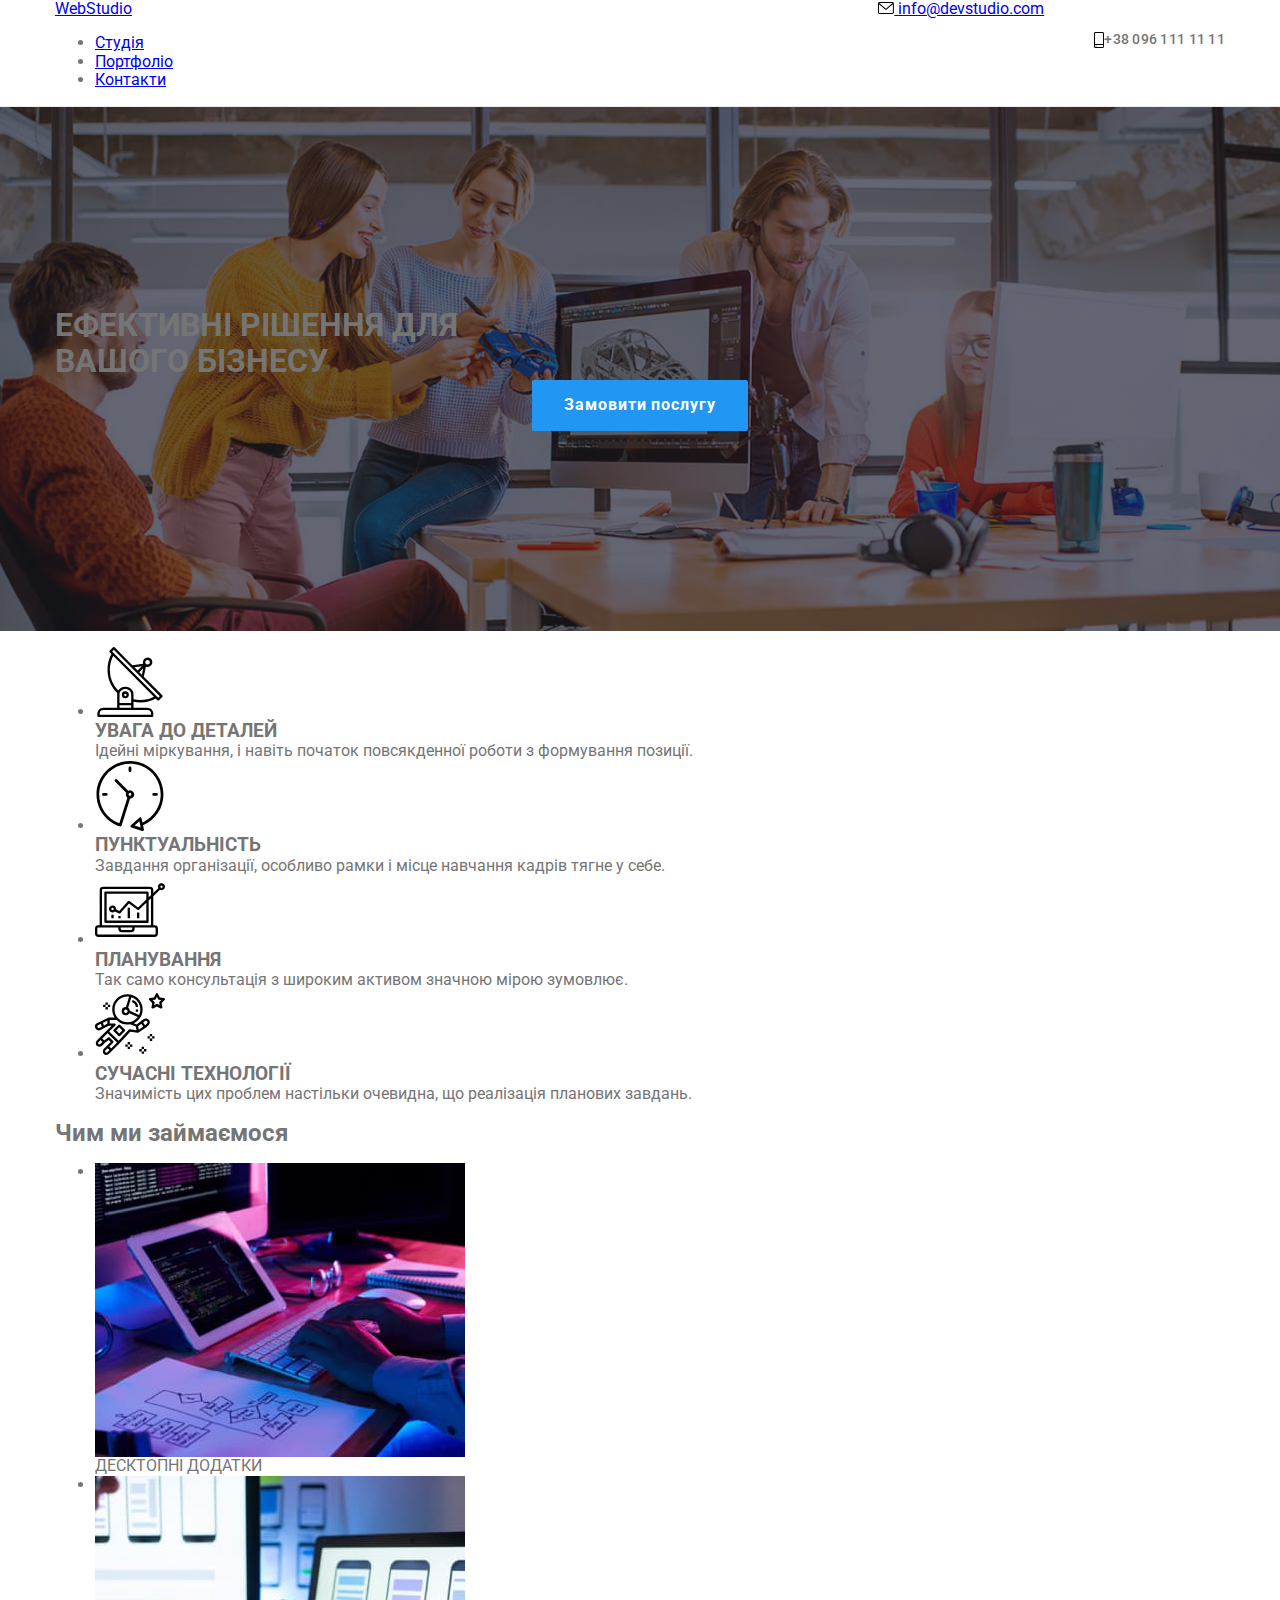
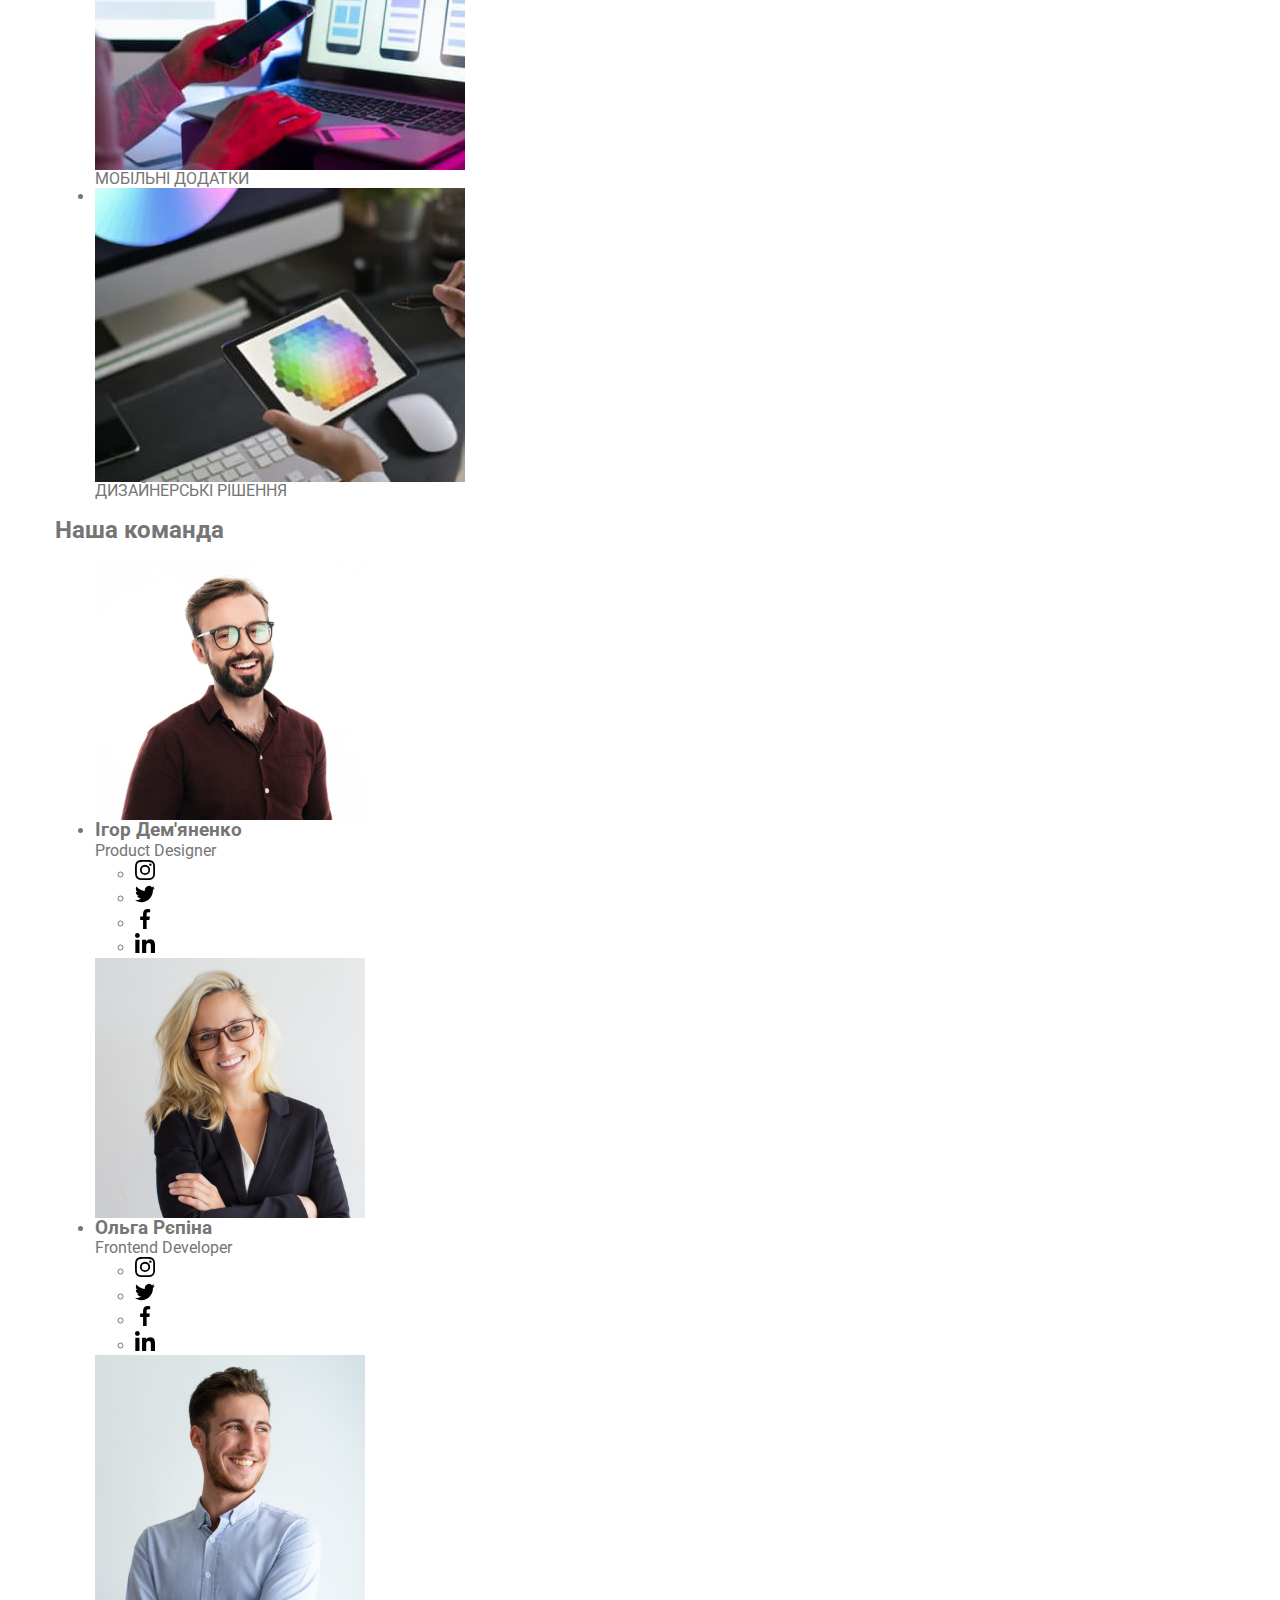
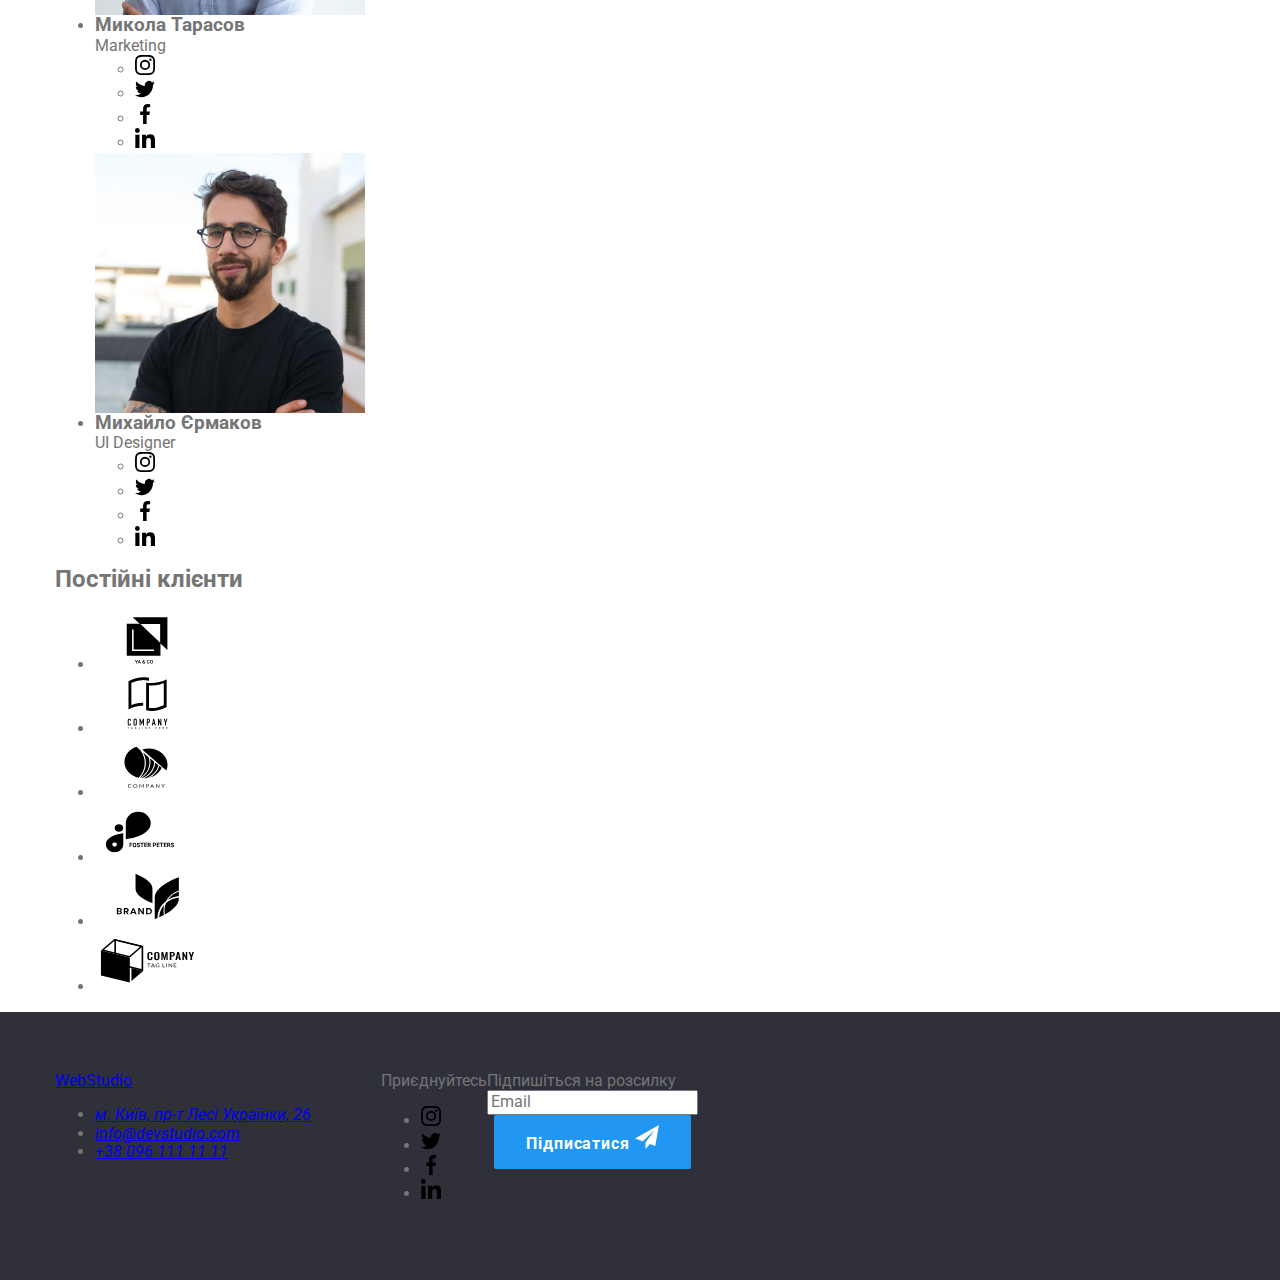
<file: index.html>
<!DOCTYPE html>
<html lang="uk">
<head>
    <meta charset="UTF-8">
    <meta http-equiv="X-UA-Compatible" content="IE=edge">
    <meta name="viewport" content="width=device-width, initial-scale=1.0">
    <title>Document</title>
    <link rel="stylesheet" href="https://cdnjs.cloudflare.com/ajax/libs/modern-normalize/1.1.0/modern-normalize.min.css">
    <link rel="stylesheet" href="./css/styles.css">
    <link 
        href="https://fonts.googleapis.com/css2?family=Raleway:wght@700&family=Roboto:wght@400;500;700;900&display=swap"
        rel="stylesheet"
    />
    
</head>
<body class="page">
    <!-- Header -->
    <header class="header">
        <div class="container header-box">
            <nav class="header__nav">
                <a href="index.html" class="header__logo">Web<span class="header__text">Studio</span></a>
                <ul class="header__list">
                    <li class="header__item"><a href="/" class="header__link header__link--current">Студія</a></li>
                    <li class="header__item"><a href="portfolio.html" class="header__link">Портфоліо</a></li>
                    <li class="header__item"><a href="#footer" class="header__link">Контакти</a></li>
                </ul>
            </nav>
            <ul class="auth-nav">
                <li class="auth-nav__item"><a href="mailto:info@devstudio.com" class="auth-nav__link">
                    <svg class="auth-nav__icon" width="16" height="12">
                        <use href="./images/icons.svg#icon-mail"></use>
                    </svg>
                    info@devstudio.com</a></li>
                <li class="auth-nav__item"><a href="tel:+380961111111" class="auth-nav-link">
                        <svg class="auth-nav__icon" width="10" height="16">
                            <use href="./images/icons.svg#icon-smartphone"></use>
                        </svg>
                    +38 096 111 11 11</a></li>
            </ul>
        </div>
    </header>
    <!-- Main -->
    <main>
        <!-- Hero -->
        <section class="hero">
            <div class="container">
                <h1 class="hero__title">ЕФЕКТИВНІ РІШЕННЯ ДЛЯ <br />ВАШОГО БІЗНЕСУ</h1>
                <button type="button" class="button" data-modal-open>Замовити послугу</button>
                <div class="backdrop is-hidden" data-modal>
                    <div class="modal-window">
                        <button class="modal-window__button" data-modal-close>
                            <svg class="modal-window__icon" width="11" height="11">
                                <use href="./images/icons.svg#icon-close-black"></use>
                            </svg>
                        </button>
                        <div class="modal-form">
                            <h2 class="modal-form__title">Залиште свої дані, ми вам передзвонимо</h2>
                            <form name="contact-form" autocomplete="on">
                                <label class="modal-form__label">
                                    <span class="modal-form__text">Ім'я</span>
                                        <input class="modal-form__input" type="text" id="name" name="person-name"/>
                                        <svg class="modal-form__icon" width="18" height="18">
                                            <use href="./images/icons.svg#icon-person-black"></use>
                                        </svg>
                                </label>
                                
                                <label class="modal-form__label">
                                    <span class="modal-form__text">Телефон</span>
                                        <input class="modal-form__input" type="tel" name="tel"/>
                                        <svg class="modal-form__icon" width="18" height="18">
                                            <use href="./images/icons.svg#icon-phone-black"></use>
                                        </svg>
                                </label>
                                
                                <label class="modal-form__label">
                                    <span class="modal-form__text">Пошта</span>
                                        <input class="modal-form__input" type="email" name="email"/>
                                        <svg class="modal-form__icon" width="18" height="18">
                                            <use href="./images/icons.svg#icon-email-black"></use>
                                        </svg>
                                    </label>
                                
                                <label for="modal-form__comment" class="form-comment">
                                    <span class="modal-form__text">Коментар</span>
                                    <textarea name="person-comment" id="person-comment" class="modal-form__area" placeholder="Введіть текст"></textarea>
                                </label>

                                <label class="modal-form__policy">
                                    <input class="modal-form__checkbox visually-hidden" type="checkbox">
                                    <span class="modal-form_icon policy-icon">
                                        <svg class="modal-form__checked" width="16" height="15">
                                            <use href="./images/icons.svg#icon-checked"></use>
                                        </svg>
                                    </span>
                                    <span class="modal-form__approve">Погоджуюся з розсилкою та приймаю <a href="#" class="modal-form__link">Умови договору</a></span>
                                </label>
                                
                                <button type="submit" class="button btn-form">Відправити</button>
                            </form>
                        </div>
                    </div>
                </div>
            </div>
        </section>
        <!-- Advantage -->
        <section class="advantage">
            <div class="container">
                <h2 class="advantage__title visually-hidden">Наші переваги</h2>
                <ul class="advantage__list">
                    <li class="advantage__item">
                        <div class="advantage__image">
                            <svg class="advantage__icon" width="70" height="70">
                                <use href="./images/icons.svg#icon-antenna"></use>
                            </svg>
                        </div>
                        <h3 class="advantage_text">УВАГА ДО ДЕТАЛЕЙ</h3>
                        <p class="advantage__description">Ідейні міркування, і навіть початок повсякденної роботи з формування позиції.
                        </p>
                    </li>
                    <li class="advantage__item">
                        <div class="advantage__image">
                            <svg class="advantage__icon" width="70" height="70">
                                <use href="./images/icons.svg#icon-clock"></use>
                            </svg>
                        </div>
                        <h3 class="advantage_text">ПУНКТУАЛЬНІСТЬ</h3>
                        <p class="advantage__description">Завдання організації, особливо рамки і місце навчання кадрів тягне у себе.</p>
                    </li>
                    <li class="advantage__item">
                        <div class="advantage__image">
                            <svg class="advantage__icon" width="70" height="70">
                                <use href="./images/icons.svg#icon-diagram"></use>
                            </svg>
                        </div>
                        <h3 class="advantage__text">ПЛАНУВАННЯ</h3>
                        <p class="advantage__description">Так само консультація з широким активом значною мірою зумовлює.</p>
                    </li>
                    <li class="advantage__item">
                        <div class="advantage__image">
                            <svg class="advantage__icon" width="70" height="70">
                                <use href="./images/icons.svg#icon-astronaut"></use>
                            </svg>
                        </div>
                        <h3 class="advantage_text">СУЧАСНІ ТЕХНОЛОГІЇ</h3>
                        <p class="advantage__description">Значимість цих проблем настільки очевидна, що реалізація планових завдань.</p>
                    </li>
                </ul>
            </div>           
        </section>
        <!-- What we do -->
        <section class="work-type">
            <div class="container">
                <h2 class="work-type__title">Чим ми займаємося</h2>
                <ul class="work-type__list">
                    <div class="work-type__thumb">
                        <li class="work-type__photo"><img src="./images/box_1.jpg" alt="Програмування сайтів" width="370"></li>
                        <div class="work-type__overlay">
                            <p class="work-type__description">ДЕСКТОПНІ ДОДАТКИ</p>
                        </div>
                    </div>
                    <div class="work-type__thumb">
                        <li class="work-type__photo"><img src="./images/box_2.jpg" alt="Дизайн мобільних додатків" width="370"></li>
                        <div class="work-type__overlay">
                            <p class="work-type__description">МОБІЛЬНІ ДОДАТКИ</p>
                        </div>
                    </div>
                    <div class="work-type__thumb">
                        <li class="work-type__photo"><img src="./images/box_3.jpg" alt="Підбір кольорової палітри" width="370"></li>
                        <div class="work-type__overlay">
                            <p class="work-type__description">ДИЗАЙНЕРСЬКІ РІШЕННЯ</p>
                        </div>
                    </div>                                                           
                </ul>
            </div>
        </section>
        <!-- Our Team -->
        <section class="team">
            <div class="container">
                <h2 class="team__title">Наша команда</h2>
                 <ul class="team__list">
                     <li class="team__item">
                     <img src="./images/ihor.jpg" alt="Ігор Дем'яненко" width="270" class="team__photo">
                     <div class="team__text">
                         <h3 class="team__name">Ігор Дем'яненко</h3>
                         <p lang="en" class="team__position">Product Designer</p>
                        <ul class="social">
                            <li class="social__item">
                                <a href="#" class="social_link">
                                    <svg class="social__icon" width="20" height="20">
                                        <use href="./images/icons.svg#icon-instagram"></use>
                                    </svg>
                                </a>
                            </li>
                            <li class="social__item">
                                <a href="#" class="social_link">
                                    <svg class="social__icon" width="20" height="20">
                                        <use href="./images/icons.svg#icon-twitter"></use>
                                    </svg>
                                </a>
                            </li>
                            </li>
                            <li class="social__item">
                                <a href="#" class="social_link">
                                    <svg class="social__icon" width="20" height="20">
                                        <use href="./images/icons.svg#icon-facebook"></use>
                                    </svg>
                                </a>
                            </li>
                            <li class="social__item">
                                <a href="#" class="social_link">
                                    <svg class="social__icon" width="20" height="20">
                                        <use href="./images/icons.svg#icon-linkedin"></use>
                                    </svg>
                                </a>
                            </li>
                            </ul>
                     </div>
                    </li>
                    <li class="team__item">
                     <img src="./images/olga.jpg" alt="Ольга Рєпіна" width="270" class="team__photo"> 
                     <div class="team__text">
                         <h3 class="team__name">Ольга Рєпіна</h3> 
                         <p lang="en" class="team__position">Frontend Developer</p>
                         <ul class="social">
                            <li class="social__item">
                                <a href="#" class="social__link">
                                    <svg class="social__icon" width="20" height="20">
                                        <use href="./images/icons.svg#icon-instagram"></use>
                                    </svg>
                                </a>
                            </li>
                            <li class="social__item">
                                <a href="#" class="social__link">
                                    <svg class="social__icon" width="20" height="20">
                                        <use href="./images/icons.svg#icon-twitter"></use>
                                    </svg>
                                </a>
                            </li>
                            </li>
                            <li class="social__item">
                                <a href="#" class="social__link">
                                    <svg class="social__icon" width="20" height="20">
                                        <use href="./images/icons.svg#icon-facebook"></use>
                                    </svg>
                                </a>
                            </li>
                            <li class="social__item">
                                <a href="#" class="social__link">
                                    <svg class="social__icon" width="20" height="20">
                                        <use href="./images/icons.svg#icon-linkedin"></use>
                                    </svg>
                                </a>
                            </li>
                         </ul>
                     </div>
                    </li>
                    <li class="team__item">
                     <img src="./images/mykola.jpg" alt="Микола Тарасов" width="270" class="team__photo">
                     <div class="team__text">
                         <h3 class="team__name">Микола Тарасов</h3>
                         <p lang="en" class="team__position">Marketing</p>
                         <ul class="social">
                            <li class="social__item">
                                <a href="#" class="social__link">
                                    <svg class="social__icon" width="20" height="20">
                                        <use href="./images/icons.svg#icon-instagram"></use>
                                    </svg>
                                </a>
                            </li>
                            <li class="social__item">
                                <a href="#" class="social__link">
                                    <svg class="social__icon" width="20" height="20">
                                        <use href="./images/icons.svg#icon-twitter"></use>
                                    </svg>
                                </a>
                            </li>
                            </li>
                            <li class="social__item">
                                <a href="#" class="social__link">
                                    <svg class="social__icon" width="20" height="20">
                                        <use href="./images/icons.svg#icon-facebook"></use>
                                    </svg>
                                </a>
                            </li>
                            <li class="social__item">
                                <a href="#" class="social__link">
                                    <svg class="social__icon" width="20" height="20">
                                        <use href="./images/icons.svg#icon-linkedin"></use>
                                    </svg>
                                </a>
                            </li>
                         </ul>
                     </div>
                    </li>
                    <li class="team__item">
                     <img src="./images/mykhailo.jpg" alt="Михайло Єрмаков" width="270" class="team__photo">
                     <div class="team__text">
                         <h3 class="team__name">Михайло Єрмаков</h3>
                         <p lang="en" class="team__position">UI Designer</p>
                         <ul class="social">
                            <li class="social__item">
                                <a href="#" class="social__link">
                                    <svg class="social__icon" width="20" height="20">
                                        <use href="./images/icons.svg#icon-instagram"></use>
                                    </svg>
                                </a>
                            </li>
                            <li class="social__item">
                                <a href="#" class="social__link">
                                    <svg class="social__icon" width="20" height="20">
                                        <use href="./images/icons.svg#icon-twitter"></use>
                                    </svg>
                                </a>
                            </li>
                            </li>
                            <li class="social__item">
                                <a href="#" class="social__link">
                                    <svg class="social__icon" width="20" height="20">
                                        <use href="./images/icons.svg#icon-facebook"></use>
                                    </svg>
                                </a>
                            </li>
                            <li class="social__item">
                                <a href="#" class="social__link">
                                    <svg class="social__icon" width="20" height="20">
                                        <use href="./images/icons.svg#icon-linkedin"></use>
                                    </svg>
                                </a>
                            </li>
                         </ul>
                     </div>
                    </li>
                 </ul>
            </div>
        </section>
        <!-- Clients -->
        <section class="clients">
            <div class="container">
                <h2 class="clients__title">Постійні клієнти</h2>
                <ul class="clients__list">
                    <li class="clients_item">
                        <a href="" class="clients__link">
                            <svg class="clients__icon" width="106" height="60">
                                <use href="./images/icons.svg#icon-logo-1"></use>
                            </svg>
                        </a>
                    </li>
                    <li class="clients__item">
                        <a href="" class="clients__link">
                            <svg class="clients__icon" width="106" height="60">
                                <use href="./images/icons.svg#icon-logo-2"></use>
                            </svg>
                        </a>
                    </li>
                    <li class="clients_item">
                        <a href="" class="clients__link">
                            <svg class="clients__icon" width="106" height="60">
                                <use href="./images/icons.svg#icon-logo-3"></use>
                            </svg>
                        </a>
                    </li>
                    <li class="clients_item">
                        <a href="" class="clients__link">
                            <svg class="clients__icon" width="106" height="60">
                                <use href="./images/icons.svg#icon-logo-4"></use>
                            </svg>
                        </a>
                    </li>
                    <li class="clients_item">
                        <a href="" class="clients__link">
                            <svg class="clients__icon" width="106" height="60">
                                <use href="./images/icons.svg#icon-logo-5"></use>
                            </svg>
                        </a>
                    </li>
                    <li class="clients_item">
                        <a href="" class="clients__link">
                            <svg class="clients__icon" width="106" height="60">
                                <use href="./images/icons.svg#icon-logo-6"></use>
                            </svg>
                        </a>
                    </li>
                </ul>
            </div>
        </section>
    </main>
    <!-- Footer -->
    <footer class="footer">
        <div class="container footer-container">
            <div class="footer__contacts">
            <a href="/" class="footer__logo">Web<span class="footer__text">Studio</span></a>
                <address>
                    <ul class="footer__link">
                        <li class="footer_item"><a href="https://goo.gl/maps/smTfKD6mUD5czjNc8" class="footer__link">м. Київ, пр-т Лесі Українки, 26</a></li>
                        <li class="footer_item"><a href="mailto:info@devstudio.com" class="footer__link footer__link--grey">info@devstudio.com</a></li>
                        <li class="footer_item"><a href="tel:+380961111111" class="footer__link footer__link--grey">+38 096 111 11 11</a></li>
                        </ul>
                </address>
            </div>
            <div class="subscription">
                <p class="subscription__title">Приєднуйтесь</p>
                <ul class="subscription__list">
                    <li class="subscription__item">
                        <a href="#" class="subscription__link">
                            <svg class="subscription__icon" width="20" height="20">
                                <use href="./images/icons.svg#icon-instagram"></use>
                            </svg>
                        </a>
                    </li>
                    <li class="subscription__item">
                        <a href="#" class="subscription__link">
                            <svg class="subscription__icon" width="20" height="20">
                                <use href="./images/icons.svg#icon-twitter"></use>
                            </svg>
                        </a>
                    </li>
                    <li class="subscription__item">
                        <a href="#" class="subscription__link">
                            <svg class="subscription__icon" width="20" height="20">
                                <use href="./images/icons.svg#icon-facebook"></use>
                            </svg>
                        </a>
                    </li>
                    <li class="subscription__item">
                        <a href="#" class="subscription__link">
                            <svg class="subscription__icon" width="20" height="20">
                                <use href="./images/icons.svg#icon-linkedin"></use>
                            </svg>
                        </a>
                    </li>
                </ul>
            </div>
            <div class="mail">
                <p class="mail__title">Підпишіться на розсилку</p>
                <form class="mail__wrap">
                    <label class="mail__list" for="email"></label>
                    <input class="mail__input" type="email" name="email" placeholder="Email"/>                                    
                    <button type="submit" class="button mail__btn">Підписатися                        
                        <svg class="mail__icon" width="24" height="24">
                            <use href="./images/icons.svg#icon-send"></use>
                        </svg>
                    </button>
                </form>  
            </div>
        </div>
    </footer>
    <script src="./js/modal.js"></script>
</body>
</html>
</file>
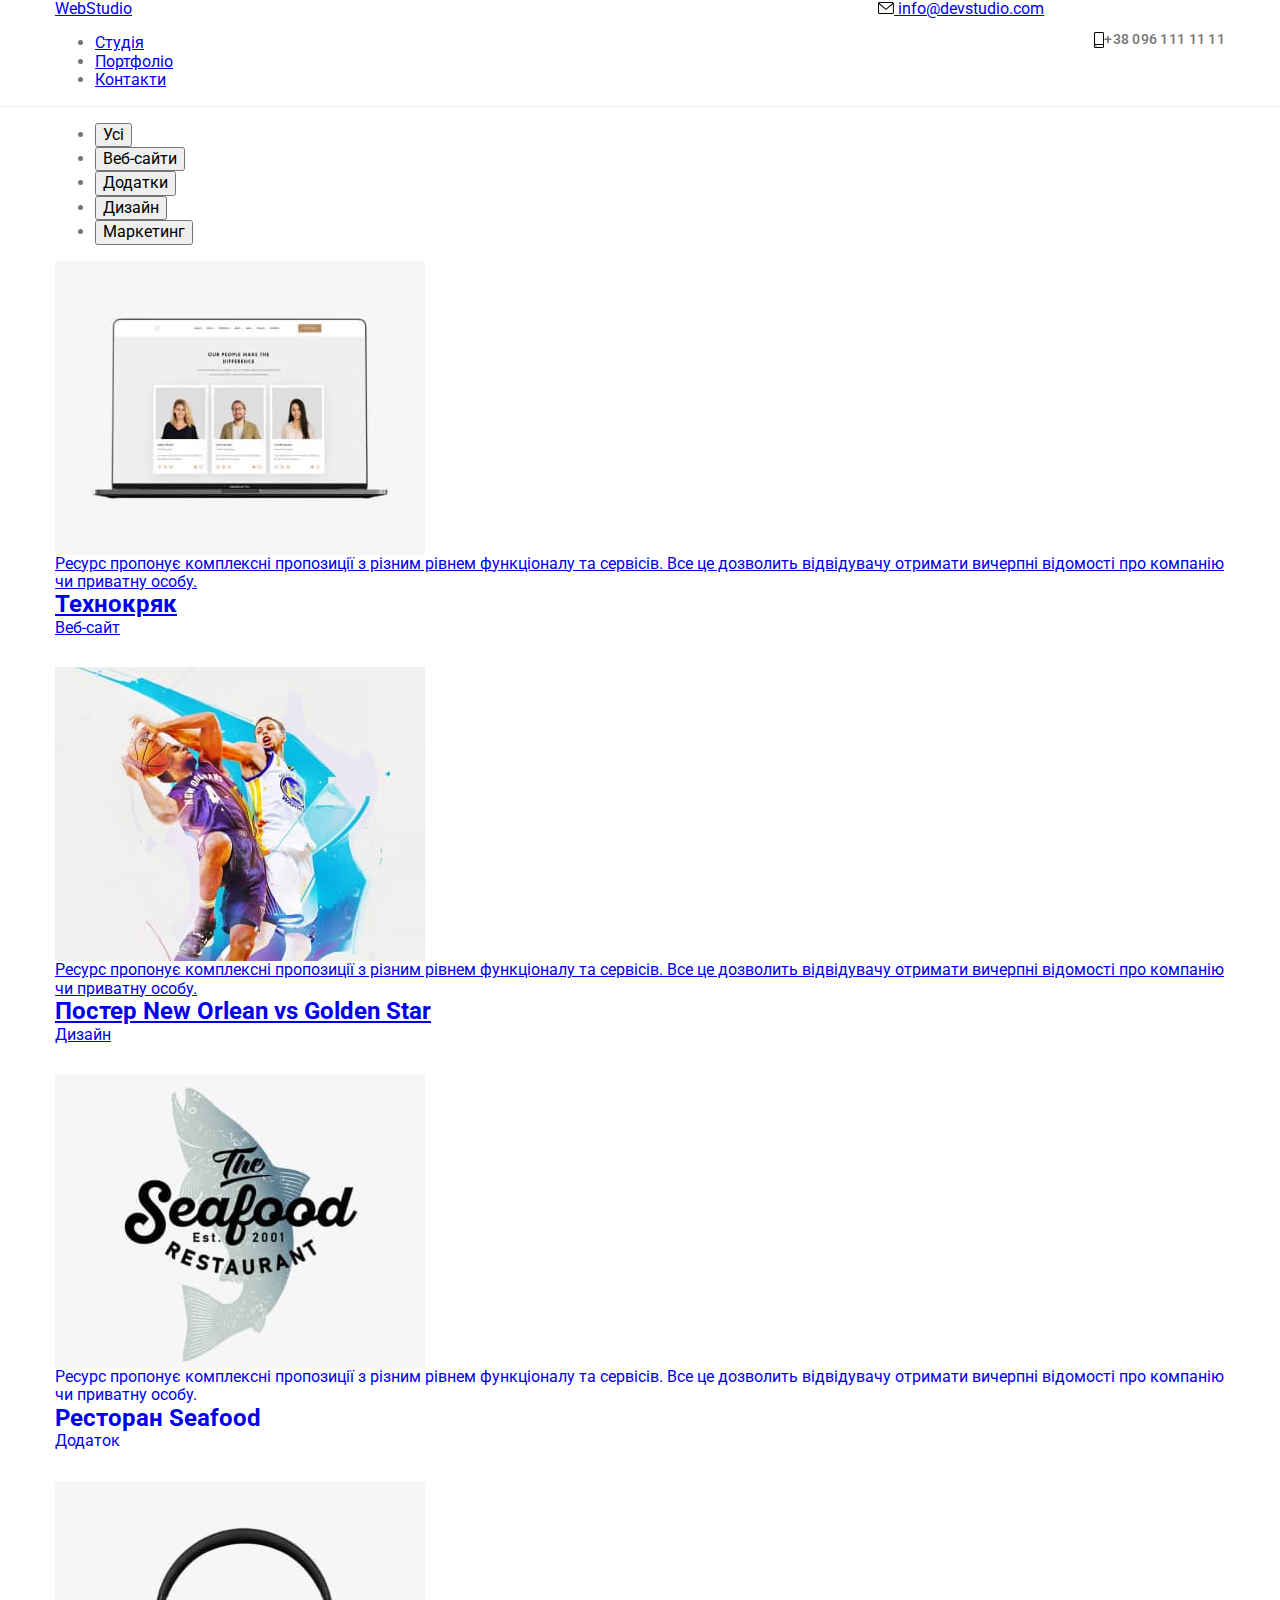
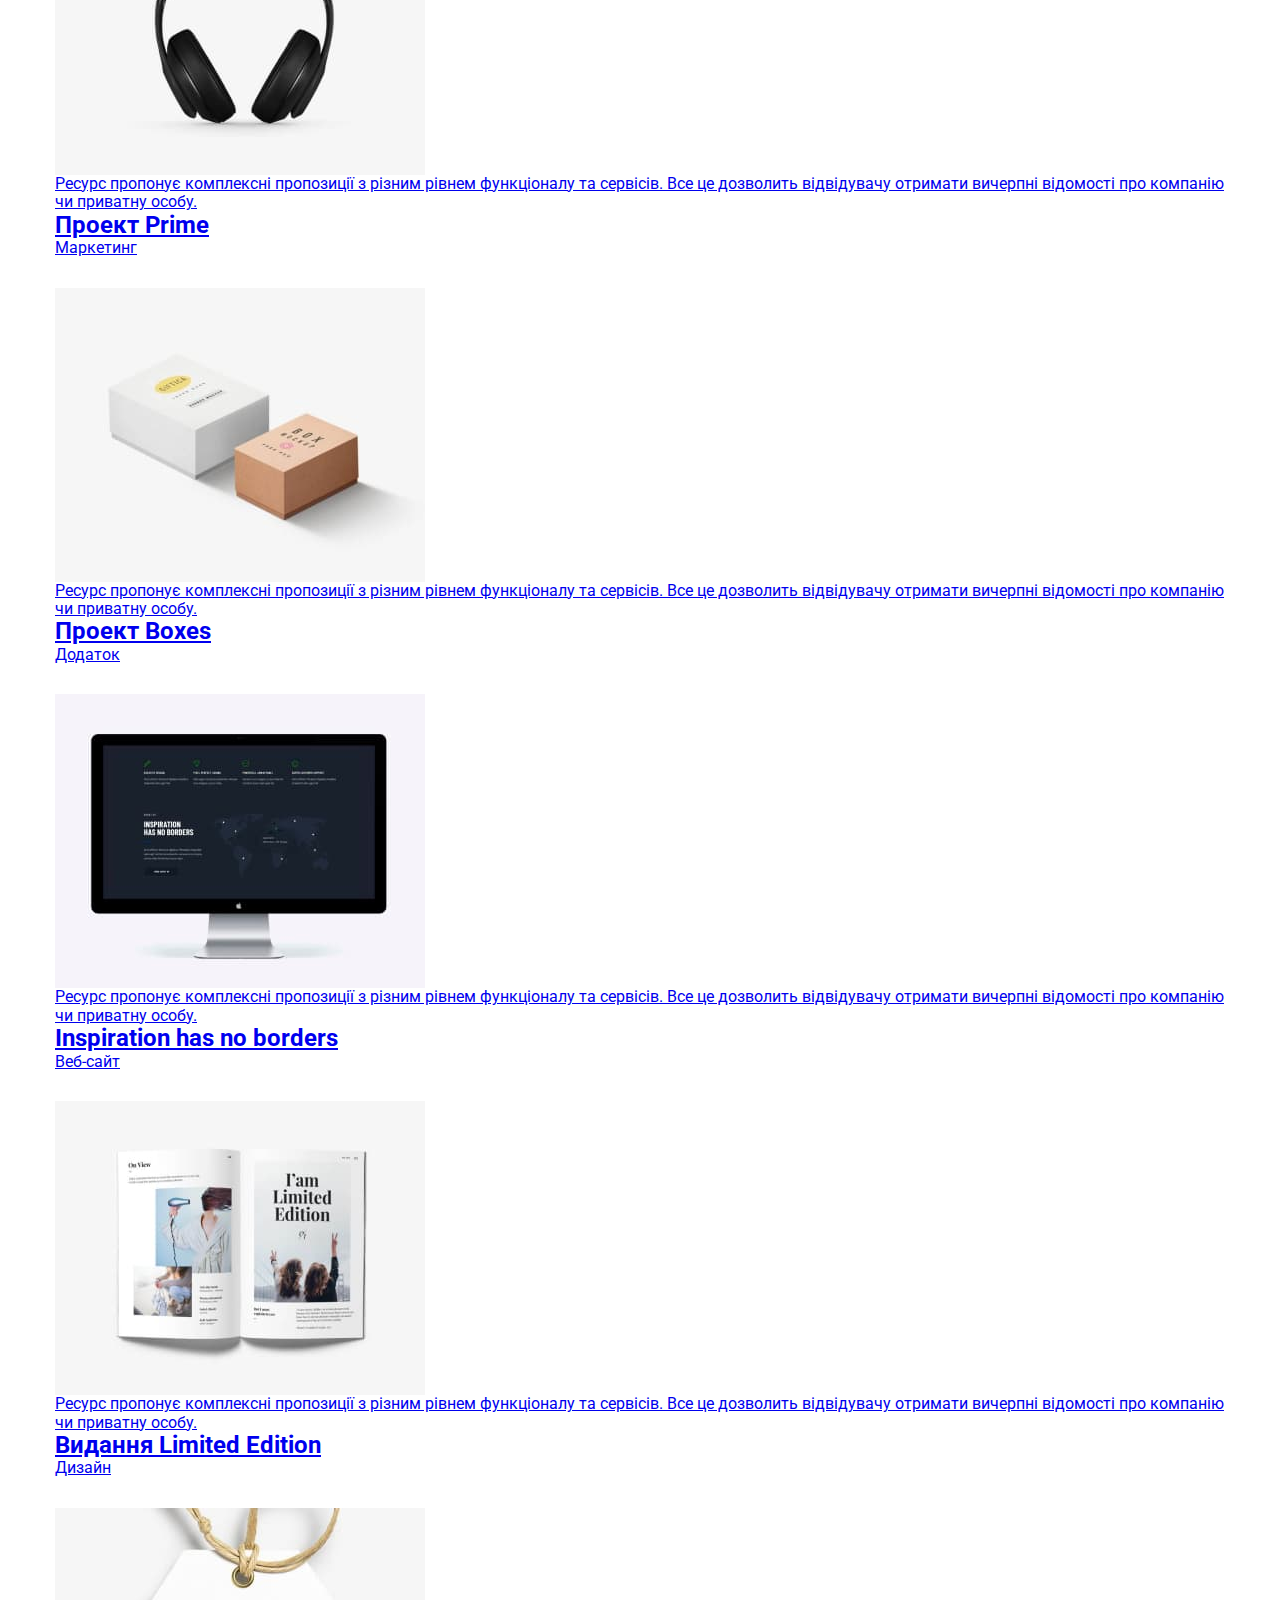
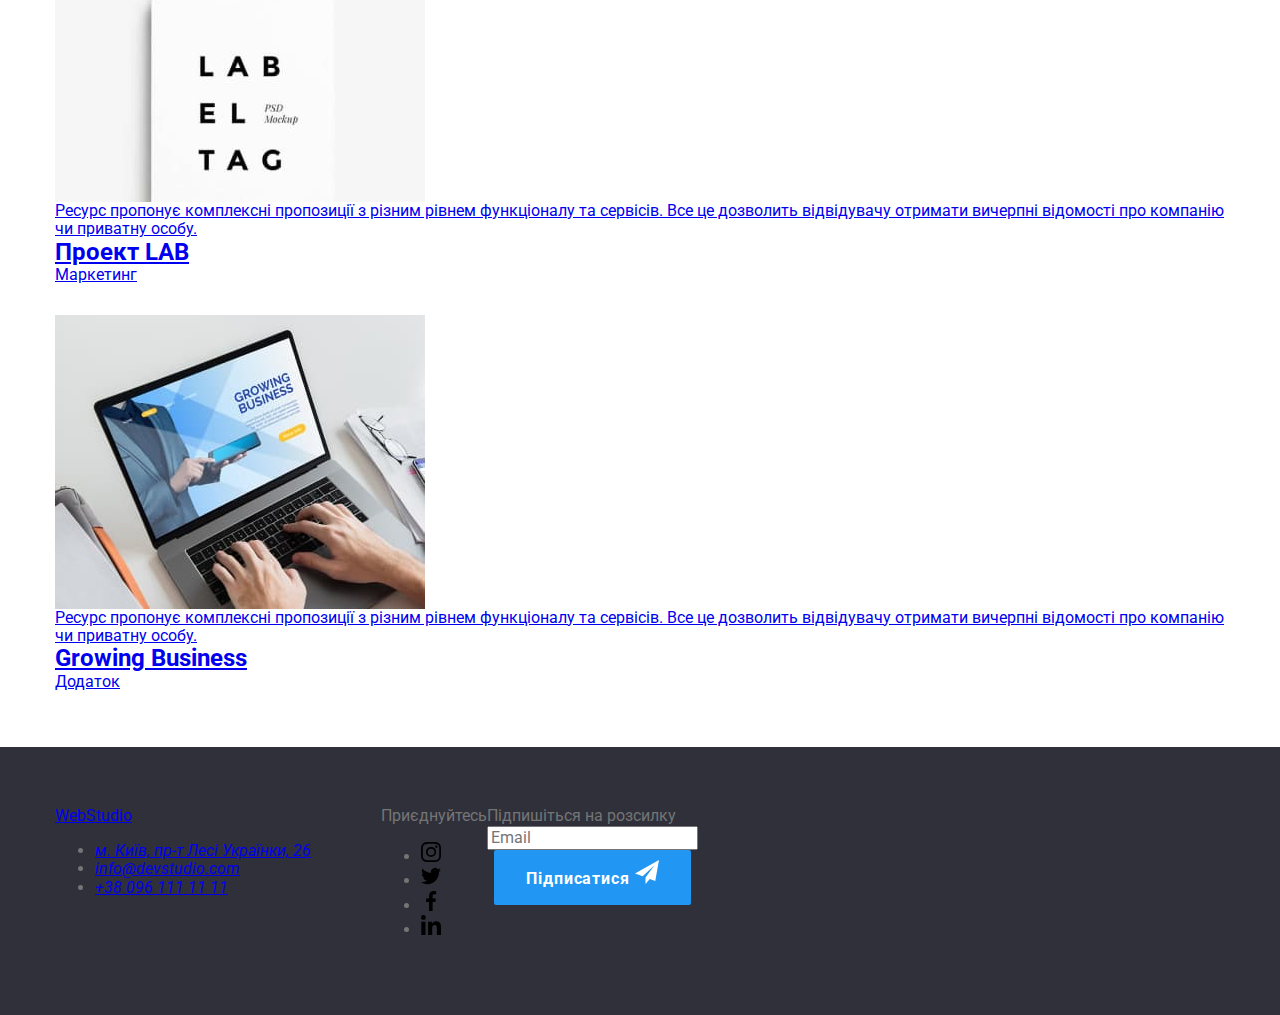
<file: portfolio.html>
<html lang="uk">
<head>
    <meta charset="UTF-8">
    <meta http-equiv="X-UA-Compatible" content="IE=edge">
    <meta name="viewport" content="width=device-width, initial-scale=1.0">
    <title>Document</title>
    <link rel="preconnect" href="https://fonts.googleapis.com">
    <link rel="preconnect" href="https://fonts.gstatic.com" crossorigin>
    <link href="https://fonts.googleapis.com/css2?family=Raleway:wght@700&family=Roboto:wght@400;500;700;900&display=swap"
        rel="stylesheet">
    <link rel="stylesheet" href="https://cdnjs.cloudflare.com/ajax/libs/modern-normalize/1.1.0/modern-normalize.min.css">
    <link rel="stylesheet" href="./css/styles.css">
</head>
<body class="page">
    <!-- Header -->
    <!-- Header -->
    <header class="header">
        <div class="container header-box">
            <nav class="header__nav">
                <a href="index.html" class="header__logo">Web<span class="header__text">Studio</span></a>
                <ul class="header__list">
                    <li class="header__item"><a href="/" class="header__link header__link--current">Студія</a></li>
                    <li class="header__item"><a href="portfolio.html" class="header__link">Портфоліо</a></li>
                    <li class="header__item"><a href="#footer" class="header__link">Контакти</a></li>
                </ul>
            </nav>
            <ul class="auth-nav">
                <li class="auth-nav__item"><a href="mailto:info@devstudio.com" class="auth-nav__link">
                        <svg class="auth-nav__icon" width="16" height="12">
                            <use href="./images/icons.svg#icon-mail"></use>
                        </svg>
                        info@devstudio.com</a></li>
                <li class="auth-nav__item"><a href="tel:+380961111111" class="auth-nav-link">
                        <svg class="auth-nav__icon" width="10" height="16">
                            <use href="./images/icons.svg#icon-smartphone"></use>
                        </svg>
                        +38 096 111 11 11</a></li>
            </ul>
        </div>
    </header>
    <!-- Main -->
    <main>
        <section class="filter">
            <h1 class="filter__title visually-hidden">Наші проект</h1>
            <div class="container">
                <ul class="filter__list">
                    <li class="filter__item"><button type="button" class="filter__button">Усі</button></li>
                    <li class="filter__item"><button type="button" class="filter__button">Веб-сайти</button></li>
                    <li class="filter__item"><button type="button" class="filter__button">Додатки</button></li>
                    <li class="filter__item"><button type="button" class="filter__button">Дизайн</button></li>
                    <li class="filter__item"><button type="button" class="filter__button">Маркетинг</button></li>
                </ul>
                <!-- Work list -->
                <ul class="project-list">
                    <li class="project-list__item">
                        <a href="#" class="project-list__link">
                            <div class="project-list__card">
                                <img src="./images/techno.jpg" alt="Вебсайт Технокряк" width="370" class="project-list__photo">
                                <p class="project-list__overlay">Ресурс пропонує комплексні пропозиції з різним рівнем функціоналу та сервісів. Все це дозволить відвідувачу отримати
                                вичерпні відомості про компанію чи приватну особу.</p>
                            </div>
                            <div class="project-list__text">
                                <h2 class="project-list__title">Технокряк</h2>
                                <p class="project-list__description">Веб-сайт</p>
                            </div>
                        </a>
                    </li>
                    <li class="project-list__item">
                        <a href="#" class="project-list__link">
                            <div class="project-list__card">
                                <img src="./images/basket.jpg" alt="New Orlean vs Golden Star" width="370" class="project-list__photo">
                                <p class="project-list__overlay">Ресурс пропонує комплексні пропозиції з різним рівнем функціоналу та сервісів. Все це
                                дозволить відвідувачу отримати вичерпні відомості про компанію чи приватну особу.</p>
                            </div>
                            <div class="project-list__text">
                                <h2 class="project-list__project">Постер New Orlean vs Golden Star</h2>
                                <p class="project-list__description">Дизайн</p>
                            </div>
                        </a>  
                    </li>
                    <li class="project-list__item">
                        <a href="#" class="project-link">
                            <div class="project-list__card">
                                <img src="./images/seafood.jpg" alt="Ресторан Seafood" width="370" class="project-list__photo">
                                <p class="project-list__overlay">Ресурс пропонує комплексні пропозиції з різним рівнем функціоналу та сервісів. Все це
                                дозволить відвідувачу отримати вичерпні відомості про компанію чи приватну особу.</p>
                            </div>
                            <div class="project-list__text">
                                <h2 class="project-list__project">Ресторан Seafood</h2>
                                <p class="project-list__description">Додаток</p>
                            </div>
                        </a>
                    </li>
                    <li class="project-list__item">
                        <a href="#" class="project-list__link">
                            <div class="project-list__card">
                                <img src="./images/prime.jpg" alt="Навушники Prime" width="370" class="project-list__photo">
                                <p class="project-list__overlay">Ресурс пропонує комплексні пропозиції з різним рівнем функціоналу та сервісів. Все це
                                дозволить відвідувачу отримати вичерпні відомості про компанію чи приватну особу.</p>
                            </div>
                            <div class="project-list__text">
                                <h2 class="pproject-list__project">Проект Prime</h2>
                                <p class="project-list__description">Маркетинг</p>
                            </div>
                        </a>
                    </li>
                    <li class="project-list__item">
                        <a href="#" class="project-list__link">
                            <div class="project-list__card">
                                <img src="./images/boxed.jpg" alt="Коробки Boxes" width="370" class="project-list__photo">
                                <p class="project-list__overlay">Ресурс пропонує комплексні пропозиції з різним рівнем функціоналу та сервісів. Все це
                                дозволить відвідувачу отримати вичерпні відомості про компанію чи приватну особу.</p>
                            </div>
                            <div class="project-list__text">
                                <h2 class="project-list__project">Проект Boxes</h2>
                                <p class="project-list__description">Додаток</p>
                            </div>
                        </a>
                    </li>
                    <li class="project-list__item">
                        <a href="#" class="project-list__link">
                            <div class="project-list__card">
                                <img src="./images/inspiration.jpg" alt="Головна сторінка веб-сайту" width="370" class="project-list__photo">
                                <p class="project-list__overlay">Ресурс пропонує комплексні пропозиції з різним рівнем функціоналу та сервісів. Все це
                                дозволить відвідувачу отримати вичерпні відомості про компанію чи приватну особу.</p>
                            </div>
                            <div class="project-list__text">
                                <h2 class="project-list__project">Inspiration has no borders</h2>
                                <p class="project-list__description">Веб-сайт</p>
                            </div>
                        </a>
                    </li>
                    <li class="project-list__item">
                        <a href="#" class="project-list__link">
                            <div class="project-list__card">
                                <img src="./images/limited.jpg" alt="Сторінки видання" width="370" class="project-list__photo">
                                <p class="project-list__overlay">Ресурс пропонує комплексні пропозиції з різним рівнем функціоналу та сервісів. Все це
                                дозволить відвідувачу отримати вичерпні відомості про компанію чи приватну особу.</p>
                            </div>
                            <div class="project-list__text">
                                <h2 class="project-list__project">Видання Limited Edition</h2>
                                <p class="project-list__description">Дизайн</p>
                            </div>
                        </a>
                    </li>
                    <li class="project-list__item">
                        <a href="#" class="project-list__link">
                            <div class="project-list__card">
                                <img src="./images/lab.jpg" alt="Логотип проекту" width="370" class="project-list__photo">
                                <p class="project-list__overlay">Ресурс пропонує комплексні пропозиції з різним рівнем функціоналу та сервісів. Все це
                                дозволить відвідувачу отримати вичерпні відомості про компанію чи приватну особу.</p>
                            </div>
                            <div class="project-list__text">
                                <h2 class="project-list__project">Проект LAB</h2>
                                <p class="project-list__description">Маркетинг</p>
                            </div>
                        </a>
                    </li>
                    <li class="project-list__item">
                        <a href="#" class="project-list__link">
                            <div class="project-list__card">
                                <img src="./images/growing.jpg" alt="Титульна сторінка веб-сайту" width="370" class="project-list__photo">
                                <p class="project-list__overlay">Ресурс пропонує комплексні пропозиції з різним рівнем функціоналу та сервісів. Все це
                                дозволить відвідувачу отримати вичерпні відомості про компанію чи приватну особу.</p>
                            </div>
                            <div class="project-list__text">
                                <h2 class="project-list__project">Growing Business</h2>
                                <p class="project-list__description">Додаток</p>
                            </div>
                        </a>
                    </li>
                </ul>
            </div>
        </section>
    </main>
    <!-- Footer -->
    <footer class="footer">
        <div class="container footer-container">
            <div class="footer__contacts">
                <a href="/" class="footer__logo">Web<span class="footer__text">Studio</span></a>
                <address>
                    <ul class="footer__link">
                        <li class="footer_item"><a href="https://goo.gl/maps/smTfKD6mUD5czjNc8" class="footer__link">м.
                                Київ, пр-т Лесі Українки, 26</a></li>
                        <li class="footer_item"><a href="mailto:info@devstudio.com"
                                class="footer__link footer__link--grey">info@devstudio.com</a></li>
                        <li class="footer_item"><a href="tel:+380961111111" class="footer__link footer__link--grey">+38 096
                                111 11 11</a></li>
                    </ul>
                </address>
            </div>
            <div class="subscription">
                <p class="subscription__title">Приєднуйтесь</p>
                <ul class="subscription__list">
                    <li class="subscription__item">
                        <a href="#" class="subscription__link">
                            <svg class="subscription__icon" width="20" height="20">
                                <use href="./images/icons.svg#icon-instagram"></use>
                            </svg>
                        </a>
                    </li>
                    <li class="subscription__item">
                        <a href="#" class="subscription__link">
                            <svg class="subscription__icon" width="20" height="20">
                                <use href="./images/icons.svg#icon-twitter"></use>
                            </svg>
                        </a>
                    </li>
                    <li class="subscription__item">
                        <a href="#" class="subscription__link">
                            <svg class="subscription__icon" width="20" height="20">
                                <use href="./images/icons.svg#icon-facebook"></use>
                            </svg>
                        </a>
                    </li>
                    <li class="subscription__item">
                        <a href="#" class="subscription__link">
                            <svg class="subscription__icon" width="20" height="20">
                                <use href="./images/icons.svg#icon-linkedin"></use>
                            </svg>
                        </a>
                    </li>
                </ul>
            </div>
            <div class="mail">
                <p class="mail__title">Підпишіться на розсилку</p>
                <form class="mail__wrap">
                    <label class="mail__list" for="email"></label>
                    <input class="mail__input" type="email" name="email" placeholder="Email" />
                    <button type="submit" class="button mail__btn">Підписатися
                        <svg class="mail__icon" width="24" height="24">
                            <use href="./images/icons.svg#icon-send"></use>
                        </svg>
                    </button>
                </form>
            </div>
        </div>
    </footer>
<script src="./js/modal.js"></script>
</body>
</html>
</file>
<file: css/styles.css>
:root{
    --color-primary: #757575;
    --color-brand: #2196F3;
    --color-black:#000000;
    --color-inverted:#212121;
    --color-background-primary: #ffffff;
    --color-background-secondary: #2F303A; 
    --color-background-accent: #F5F4FA;
    --color-border-header: #ECECEC;
    --color-fill-icons: #AFB1B8;
}

h1, h2, h3, h4, h5, p{
    margin: 0;
}

.page {
    color: var(--color-primary);
    background-color: var(--color-background-primary) ;
    font-family: Roboto;
}

.container{
    width: 1200px;
    margin: 0 auto;
    padding: 0 15px;
}

.section{
    padding: 94px 0;
}

img{
    display: block;
    max-width: 100%;
    height: auto;
}

    /* Header */
/* Logo */

.header{
    border-bottom: 1px solid var(--color-border-header);
}

.header-box{
    display: flex;
    justify-content: space-between;
}

.nav-header{
    display: flex;
    gap: 93px;
}

.logo{
    font-family: Raleway;
    font-weight: 700;
    font-size: 26px;
    line-height: 1.2;
    letter-spacing: 0.03em;
    text-decoration: none;
    color:var(--color-brand);
    padding: 24px 0;
    display: flex;
}
.logo:hover,
.logo:focus{
    color:var(--color-brand);
}
.logo-header{
    color: var(--color-black);
}


/* site-nav */
.site-nav{
    list-style: none;
    display: flex;
    padding: 0;
    margin: 0;
    gap: 50px;
} 
.site-nav-link {
    color: var(--color-inverted);
    font-weight: 500;
    font-size: 14px;
    line-height: 1.14;
    letter-spacing: 0.02em;
    text-decoration: none;
    padding: 32px 0;
    display: flex;
    position: relative;
    transition: color 250ms cubic-bezier(0.4, 0, 0.2, 1);
    }


.site-nav-link:hover,
.site-nav-link:focus {
    color: var(--color-brand);
}
.site-nav-link.current{
    color: var(--color-brand)
}

.site-nav-link.current::after {
    content: "";
    position: absolute;
    background-color: var(--color-brand);
    border-radius: 2px;
    bottom: -1px;
    left: 0;
    width: 100%;
    height: 4px;
}

/* Auth-nav */
.auth-nav{
    list-style: none;
    display: flex;
    padding: 0;
    margin: 0;
    gap: 50px;
}
.auth-nav-link{
    color: var(--color-primary);
    font-weight: 500;
    font-size: 14px;
    line-height: 1.14;
    letter-spacing: 0.02em;
    text-decoration: none;
    padding: 32px 0;
    display: flex;
    align-items: center;
    transition: color 250ms cubic-bezier(0.4, 0, 0.2, 1);
}
.auth-nav-link:hover,
.auth-nav-link:focus{
    color: var(--color-brand);
}

.address-icon {
    margin-right: 10px;
    fill: var(--color-primary);
    transition: fill 250ms cubic-bezier(0.4, 0, 0.2, 1);
}

.auth-nav-link:hover .address-icon,
.auth-nav-link:focus .address-icon {
    fill: var(--color-brand);
}



/* Main */
/* Hero */
.hero{
    padding: 200px 0;
    max-width: 1600px;
    background-image: linear-gradient(rgba(47, 48, 58, 0.4), rgba(47, 48, 58, 0.4)), url(../images/main-photo.png);
    background-repeat: no-repeat;
    background-position: center;
    background-size: cover;
    margin: 0 auto;
}
.hero-title{
    color: var(--color-background-primary);
    font-weight: 900;
    font-size: 44px;
    line-height: 1.36;
    letter-spacing: 0.06em;
    text-transform: uppercase;
    text-align: center;
    margin-bottom: 30px;
}
.button{
    display: block;
    margin: 0 auto;
    border: none;
    padding: 10px 32px;
    border-radius: 2px;

    color: var(--color-background-primary);
    background-color: var(--color-brand);
    cursor: pointer;
    
    font-weight: 700;
    font-size: 16px;
    line-height: 1.9;
    letter-spacing: 0.06em;
}

.backdrop {
    padding: 0;
    position: fixed;
    background-color: rgba(0, 0, 0, 0.1);
    top: 0;
    left: 0;
    width: 100%;
    height: 100%;
    opacity: 1;
    z-index: 1;
    transition: opacity 250ms cubic-bezier(0.4, 0, 0.2, 1), 
    visibility 250ms cubic-bezier(0.4, 0, 0.2, 1);
}

.backdrop.is-hidden {
    opacity: 0;
    visibility: hidden;
    pointer-events: none;
}

.backdrop.is-hidden .modal-window {
    transform: translate(-50%, -50%) scale(0.4);
}

.modal-window {
    padding: 0;
    margin: 0;
    position: absolute;
    top: 50%;
    left: 50%;
    width: 528px;
    height: 581px;
    background-color: var(--color-background-primary);
    box-shadow: 0px 1px 3px rgba(0, 0, 0, 0.12), 0px 1px 1px rgba(0, 0, 0, 0.14), 0px 2px 1px rgba(0, 0, 0, 0.2);
    border-radius: 4px;
    transform: translate(-50%, -50%);
    transition: transform 250ms cubic-bezier(0.4, 0, 0.2, 1);
}

.modal-button{
    position: absolute;
    top: 8px;
    right: 8px;
    width: 30px;
    height: 30px;
    display: flex;
    align-items: center;
    justify-content: center;
    cursor: pointer;
    border-radius: 50%;
    background: var(--color-background-primary);
    border: 1px solid rgba(0, 0, 0, 0.1);
}

.modal{
    padding: 40px 40px;
}

.form-label,
.form-policy {
    display: block;
    margin-bottom: 10px;
}

.form-comment{
    display: block;
    margin-bottom: 20px;
    font-size: 12px;
    line-height: 1.12;
    letter-spacing: 0.01em;
}

.area-comment{
    font-size: 12px;
    line-height: 1.12;
    letter-spacing: 0.01em;
}

.form-title{
    font-weight: 700;
    font-size: 20px;
    line-height: 1.15;
    text-align: center;
    letter-spacing: 0.03em;
    color: var(--color-inverted);

    display: block;
    margin-bottom: 12px;
}


.form-label{
    width: 448px;
    height: 58px;
}

.input-text{
    font-size: 12px;
    line-height: 1.16;
    letter-spacing: 0.01em;    
    color: var(--color-primary);
    
    display: block;
    margin-bottom: 4px;
}

.form-input {
    width: 100%;
    height: 40px;
    border: 1px solid rgba(33, 33, 33, 0.2);
    border-radius: 4px;
    background-color: transparent;
    outline: none;
    padding: 0;
    transition: border 250ms cubic-bezier(0.4, 0, 0.2, 1);

    display: block;
    padding-left: 42px;
}

.form-icon {
    position: relative;
    bottom: 19px;
    left: 12px;
    transform: translateY(-50%);
    fill: var(--color-inverted);
    transition: fill 250ms cubic-bezier(0.4, 0, 0.2, 1);
}

.form-input:focus,
.form-input:hover,
.area-comment:focus,
.area-comment:hover
{
    border-color: var(--color-brand);
}

.form-label:hover .form-icon,
.form-label:focus .form-icon {
    fill: var(--color-brand);
}

.area-comment{
    display: block;
    height: 120px;
    width: 100%;
    border: 1px solid rgba(33, 33, 33, 0.2);
    border-radius: 4px;
    outline: none;
    resize: none;
    transition: border 250ms cubic-bezier(0.4, 0, 0.2, 1);
    padding: 12px 16px;
}

.btn-frm{
    display: block;
    width: 200px;
    background: #188CE8;
    box-shadow: 0px 4px 4px rgba(0, 0, 0, 0.15);
    border-radius: 4px;
    border: none;
    padding: 10px 55px;
    

    font-weight: 700;
    font-size: 16px;
    line-height: 1.88;
    
    align-items: center;
    text-align: center;
    letter-spacing: 0.06em;
    
    color: var(--color-background-primary);
    
    margin-left: auto;
    margin-right: auto;
}

.form-policy{
    position: relative;
    display: flex;
    align-items: center;
    justify-content: center;
    margin-bottom: 30px;
}

.policy-icon {
    position: absolute;
    left: 12px;

    width: 16px;
    height: 15px;
    display: flex;
    align-items: center;
    justify-content: left;

    border: 2px solid #212121;
    border-radius: 2px;
    background-color: transparent;
    transition: border 250ms cubic-bezier(0.4, 0, 0.2, 1), background-color cubic-bezier(0.4, 0, 0.2, 1);
}

.policy-checked {
    fill: var(--color-background-primary);
    opacity: 0;
    transition: opacity 250ms cubic-bezier(0.4, 0, 0.2, 1);
}

.checkbox:checked+.policy-icon {
    background-color: var(--color-brand);
    border: 2px solid var(--color-brand);
}

.checkbox:focus+.policy-icon {
    border-color: var(--color-brand);
}

.checkbox:checked+.policy-icon .policy-checked {
    opacity: 1;
}

.policy-text {
    font-size: 14px;
    line-height: 1.71;
    letter-spacing: 0.03em;

    color: var(--color-primary);
    margin-left: 8px;
}

.policy-text-link {
    font-size: 14px;
    line-height: 1.71;
    letter-spacing: 0.03em;
    text-decoration-line: underline;
    color: var(--color-brand)
}


.close-icon{
    width: 17px;
    height: 17px;
    fill: var(--color-black);
    transition: fill 250ms cubic-bezier(0.4, 0, 0.2, 1);
}

.modal-button:hover .close-icon,
.modal-buttton:focus .close-icon {
    fill: var(--color-brand);
}


/* Main Other */
.section-title{
    color: var(--color-inverted);
    font-weight: 700;
    font-size: 36px;
    line-height: 1.16;
    letter-spacing: 0.03em;
    margin-bottom: 50px;
    text-align: center;
}



.visually-hidden{
    position: absolute;
    white-space: nowrap;
    width: 1px;
    height: 1px;
    overflow: hidden;
    border: 0;
    padding: 0;
    clip: rect(0 0 0 0);
    clip-path: inset(50%);
    margin: -1px;
}

/* Features */

.features-list{
    list-style: none;
    display: flex;
    gap: 30px;
    margin: 0;
    padding: 0;
}

.features-item {
    width: 270px;
}



.features{
    color: var(--color-inverted);
    font-weight: 700;
    font-size: 14px;
    line-height: 1.14;
    text-transform: uppercase;
    letter-spacing: 0.03em;
    margin-bottom: 10px;
}
.description-features{
    color: var(--color-primary);
    font-size: 14px;
    line-height: 1.71;
    letter-spacing: 0.03em;
}

.features-image {
    display: flex;
    width: 270px;
    height: 120px;
    border-radius: 4px;
    background-color: var(--color-background-accent);
    align-items: center;
    justify-content: center;
    margin-bottom: 30px;
}
/* Work Type */

.work-type{
    padding-top: 0;
}

.work-type-list{
    list-style: none;
    display: flex;
    gap: 30px;
    padding: 0;
    margin: 0;
}

.work-thumb{
    display: flex;
    position: relative;
    flex-basis: calc((100%-60px) / 3);
    padding: 0;
    margin: 0;
}

.work-overlay{
    display: flex;
    justify-content: center;
    align-items: center;
    position: absolute;
    content: "";
    right: 0;
    bottom: 0;
    width: 100%;
    height: 70px;
    background-color: rgba(47, 48, 58, 0.8);
}

.work-description{
    font-weight: 700;
    font-size: 14px;
    line-height: 1.14;
    text-align: center;
    letter-spacing: 0.03em;
    text-transform: uppercase;
    color: var(--color-background-primary);
}

/*Team units*/

.section-team {
    background-color: var(--color-background-accent);
}

.team-units-list{
    list-style: none;
    display: flex;
    gap: 30px;
    text-align: center;
    margin: 0;
    padding: 0;
}

.team{
    background-color: var(--color-background-primary);
    flex-basis: calc((100%-90px) / 4);
    border-radius: 0 0 4px 4px;
}

.team-text{
    padding: 30px 0;
}


.name{
    color: var(--color-inverted);
    font-weight: 500;
    font-size: 16px;
    line-height: 1.19;
    letter-spacing: 0.03em;
    margin-bottom: 10px;
}

.team-position{
    color: var(--color-primary);
    font-size: 16px;
    line-height: 1.17;    
    letter-spacing: 0.03em;
    text-align: center;
}

.team-social-list {
    display: flex;
    justify-content: center;
    list-style: none;
    margin-top: 16px;
    padding-left: 0;
    gap: 10px;
}

.team-social-item{
    width: 44px;
    height: 44px;
}

.team-social-link {
    width: 100%;
    height: 100%;
    display: flex;
    align-items: center;
    justify-content: center;
    border-radius: 50%;
    background-color: var(--color-background-primary);
    transition: background-color 250ms cubic-bezier(0.4, 0, 0.2, 1);
}

.team-social-link:hover,
.team-social-link:focus {
    background-color: var(--color-brand);
    
}

.team-social-icon {
    fill: var(--color-fill-icons);
    transition: fill 250ms cubic-bezier(0.4, 0, 0.2, 1);
}

.team-social-link:hover .team-social-icon,
.team-social-link:focus .team-social-icon {
    fill: var(--color-background-primary);
}


/* Clients */

.clients-list{
    margin: 0;
    display: flex;
    align-items: center;
    list-style: none;
    padding-left: 0;
    gap: 30px;
    
}

.clients-logo{
    height: 92px;
    width: calc((100%-150px) / 6);
}

.clients-link {
    display: flex;
    width: 100%;
    height: 100%;
    align-items: center;
    justify-content: center;
    border: 1px solid var(--color-fill-icons);
    border-radius: 4px;
    box-sizing: border-box;
}

.clients-icon {
    fill: var(--color-fill-icons);
    transition: fill 250ms cubic-bezier(0.4, 0, 0.2, 1);
}

.clients-link:hover,
.clients-link:focus {
    background-color: var(--color-background-primary);
    border-color: var(--color-brand);
}

.clients-link:hover .clients-icon,
.clients-link:focus .clients-icon {
    fill: var(--color-brand);
}



/* Footer */

.foot{
    padding: 0;
    margin-bottom: 20px;
}

.logo-footer {
    color: var(--color-background-primary);
}


.footer{
    background-color: var(--color-background-secondary);
    padding: 60px 0;
}

.contacts{
    flex-grow: 1;
}

.footer-container{
    display: flex;
    align-items: baseline;
}

.foot-link{
    list-style: none;
    margin: 0;
    padding: 0;
}

.foot-link-item:not(:last-child) {
    margin-bottom: 9px;
}

.foot-link-address{
    color: var(--color-background-primary);
    font-size: 14px;
    line-height: 1.71;
    letter-spacing: 0.03em;
    text-decoration: none;
    font-style: normal;
    padding: 0;
    transition: color 250ms cubic-bezier(0.4, 0, 0.2, 1);
}
.foot-link-address:hover,
.foot-link-address:focus {
    color: var(--color-brand);
}
.foot-link-contacts{
    color: rgba(255, 255, 255, 0.6);
    font-size: 14px;
    line-height: 1.71;
    letter-spacing: 0.03em;
    text-decoration: none;
    font-style: normal;
    transition: color 250ms cubic-bezier(0.4, 0, 0.2, 1);
}

.foot-link-contacts:hover,
.foot-link-contacts:focus {
    color: var(--color-brand);
}

/* Subscription */

.subscription{
    margin-left: 70px;
}

.subscription-title {
    font-weight: 700;
    font-size: 14px;
    line-height: 1.14;
    letter-spacing: 0.03em;
    text-transform: uppercase;

    color: var(--color-background-primary);
    margin-bottom: 20px;
}

.subscription-list {
    display: flex;
    list-style: none;
    padding-left: 0;
    gap: 10px;
    margin: 0;
}

.subscription-item{
    width: 44px;
    height: 44px;
}

.subscription-link {
    display: flex;
    align-items: center;
    justify-content: center;
    width: 100%;
    height: 100%;
    border-radius: 50%;
    background: rgba(255, 255, 255, 0.1);
    transition: background-color 250ms cubic-bezier(0.4, 0, 0.2, 1);
}

.subscription-icon {
    fill: var(--color-background-primary);
}

.subscription-link:hover,
.subscription-link:focus {
    background-color: var(--color-brand);
}

/* Mail */

.list-mail {
    margin-left: 93px;
    display: block;
    position: relative;
    padding: 0;
}

.mail-wrap{
   display: flex;
}

.mailing-input{
    display: block;
    width: 358px;
    background-color: transparent;
    padding: 15px 16px;
    border: 1px solid rgba(255, 255, 255, 0.3);
    filter: drop-shadow(0px 4px 4px rgba(0, 0, 0, 0.15));
    border-radius: 4px;
    color: var(--color-background-primary);
}

.mailing-btn {
    position: relative;
    font-weight: 700;
    font-size: 16px;
    line-height: 1.88;
    padding: 10px 29px;
    width: 200px;
    margin-left: 12px;

    display: flex;
    align-items: center;
    text-align: center;
    letter-spacing: 0.06em;

    box-shadow: 0px 4px 4px rgba(0, 0, 0, 0.15);
    border-radius: 4px;
    border: none;
}

.mailing-icon {
    position: absolute;
    top: 13px;
    right: 28px;
}

.send-icon {
    fill: var(--color-background-primary);
    margin-left: 8px;
}

/* Portfolio */
/* Filter */
.filter{
    list-style: none;
    display: flex;
    justify-content: center;
    gap: 8px;
    border-radius: 4px;
    padding: 0;
    margin: 0;
    margin-bottom: 56px;
    
}

.filter-item{
    display: flex;
}


.button-filter{
    color: var(--color-inverted);
    background-color: var(--color-background-accent);
    font-weight: 500;
    font-size: 16px;
    line-height: 1.6;
    letter-spacing: 0.03em;
    border: none;
    cursor: pointer;
    border-radius: 2px;
    padding: 6px 25px;
    transition: background-color 250ms cubic-bezier(0.4, 0, 0.2, 1), 
    color 250ms cubic-bezier(0.4, 0, 0.2, 1), 
    box-shadow 250ms cubic-bezier(0.4, 0, 0.2, 1);
}

.button-filter:hover,
.button-filter:focus{
    background-color: var(--color-brand);
    color: var(--color-background-primary);
    box-shadow: 0px 3px 1px rgba(0, 0, 0, 0.1), 0px 1px 2px rgba(0, 0, 0, 0.08), 0px 2px 2px rgba(0, 0, 0, 0.12);
}

/* Project list */

.project-list{
    list-style: none;
    display: flex;
    flex-wrap: wrap;
    gap: 30px;
    padding: 0;
    margin: 0;
}

.project-list-item{
    flex-basis: calc((100%-60px) / 3);
    max-width: 370px;
}

.project-link {
    display: block;
    text-decoration: none;
    transition: box-shadow 250ms cubic-bezier(0.4, 0, 0.2, 1)
}

.project-card{
    position: relative;
    overflow: hidden;
}

.project-card-text{
    position: absolute;
    top: 0;
    right: 0;
    margin: 0;
    padding: 63px 24px;
    background-color: rgba(33, 150, 243, 0.9);
    opacity: 0;
    
    font-weight: 400;
    font-size: 18px;
    line-height: 1.56;
    letter-spacing: 0.03em;
    color: var(--color-background-primary);
    
    transform: translateY(100%);
    transition: transform 250ms cubic-bezier(0.4, 0, 0.2, 1), opacity 250ms cubic-bezier(0.4, 0, 0.2, 1);
}

.project-link:hover,
.project-link:focus{
    box-shadow: 0px 1px 1px rgba(0, 0, 0, 0.12), 0px 4px 4px rgba(0, 0, 0, 0.06), 1px 4px 6px rgba(0, 0, 0, 0.16);
}

.project-link:hover .project-card-text,
.project-link:focus .project-card-text{
    transform: translateY(0%);
    opacity: 1;
}
.project-text{
    padding: 20px 24px;
    border-left: 1px solid #EEEEEE;
    border-right: 1px solid #EEEEEE;
    border-bottom: 1px solid #EEEEEE;
}

.project-title{
    color: var(--color-inverted);
    font-weight: 700;
    font-size: 18px;
    line-height: 2;
    letter-spacing: 0.06em;
    margin-bottom: 4px;
}

.project-description{
    color: var(--color-primary);
    font-size: 16px;
    line-height: 1.8;
    letter-spacing: 0.03em;
}



/* колір основного тексту #757575 /*
/* чорний #212121, Студія #000000/*
/* білий background: #FFFFFF /*
/* синій background: #2196F3 /*
/* фон мейн #2F303A /*
/* фон боди #F5F5F5 /*
/* фон команди #F5F4FA /*
/* footer #2F303A /*
</file>
